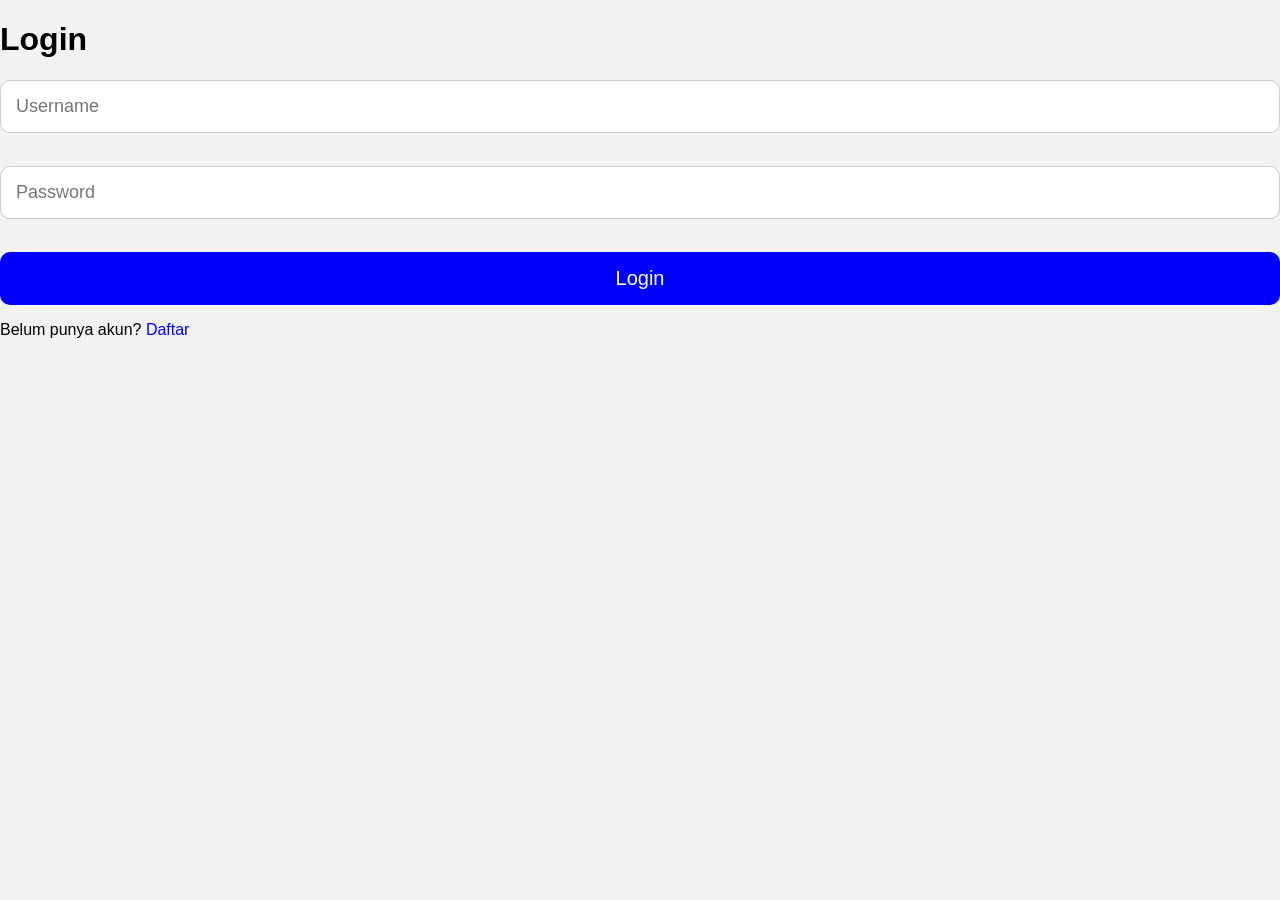
<file: login.html>
<!DOCTYPE html>
<html>
<head>
  <title>Login</title>
  <link rel="stylesheet" href="style.css">
</head>
<body>

<div class="box">
  <h1>Login</h1>

  <input type="text" id="username" placeholder="Username"><br><br>
  <input type="password" id="password" placeholder="Password"><br><br>

  <button onclick="login()">Login</button>

  <p>Belum punya akun? <a href="register.html">Daftar</a></p>
</div>

<script>
function login() {
  let user = document.getElementById("username").value;
  let pass = document.getElementById("password").value;

  let simpanUser = localStorage.getItem("username");
  let simpanPass = localStorage.getItem("password");

  if(user === simpanUser && pass === simpanPass){
      alert("Login berhasil!");
      window.location.href = "produk.html";
  } else {
      alert("Username atau password salah!");
  }
}
</script>

</body>
</html>
</file>
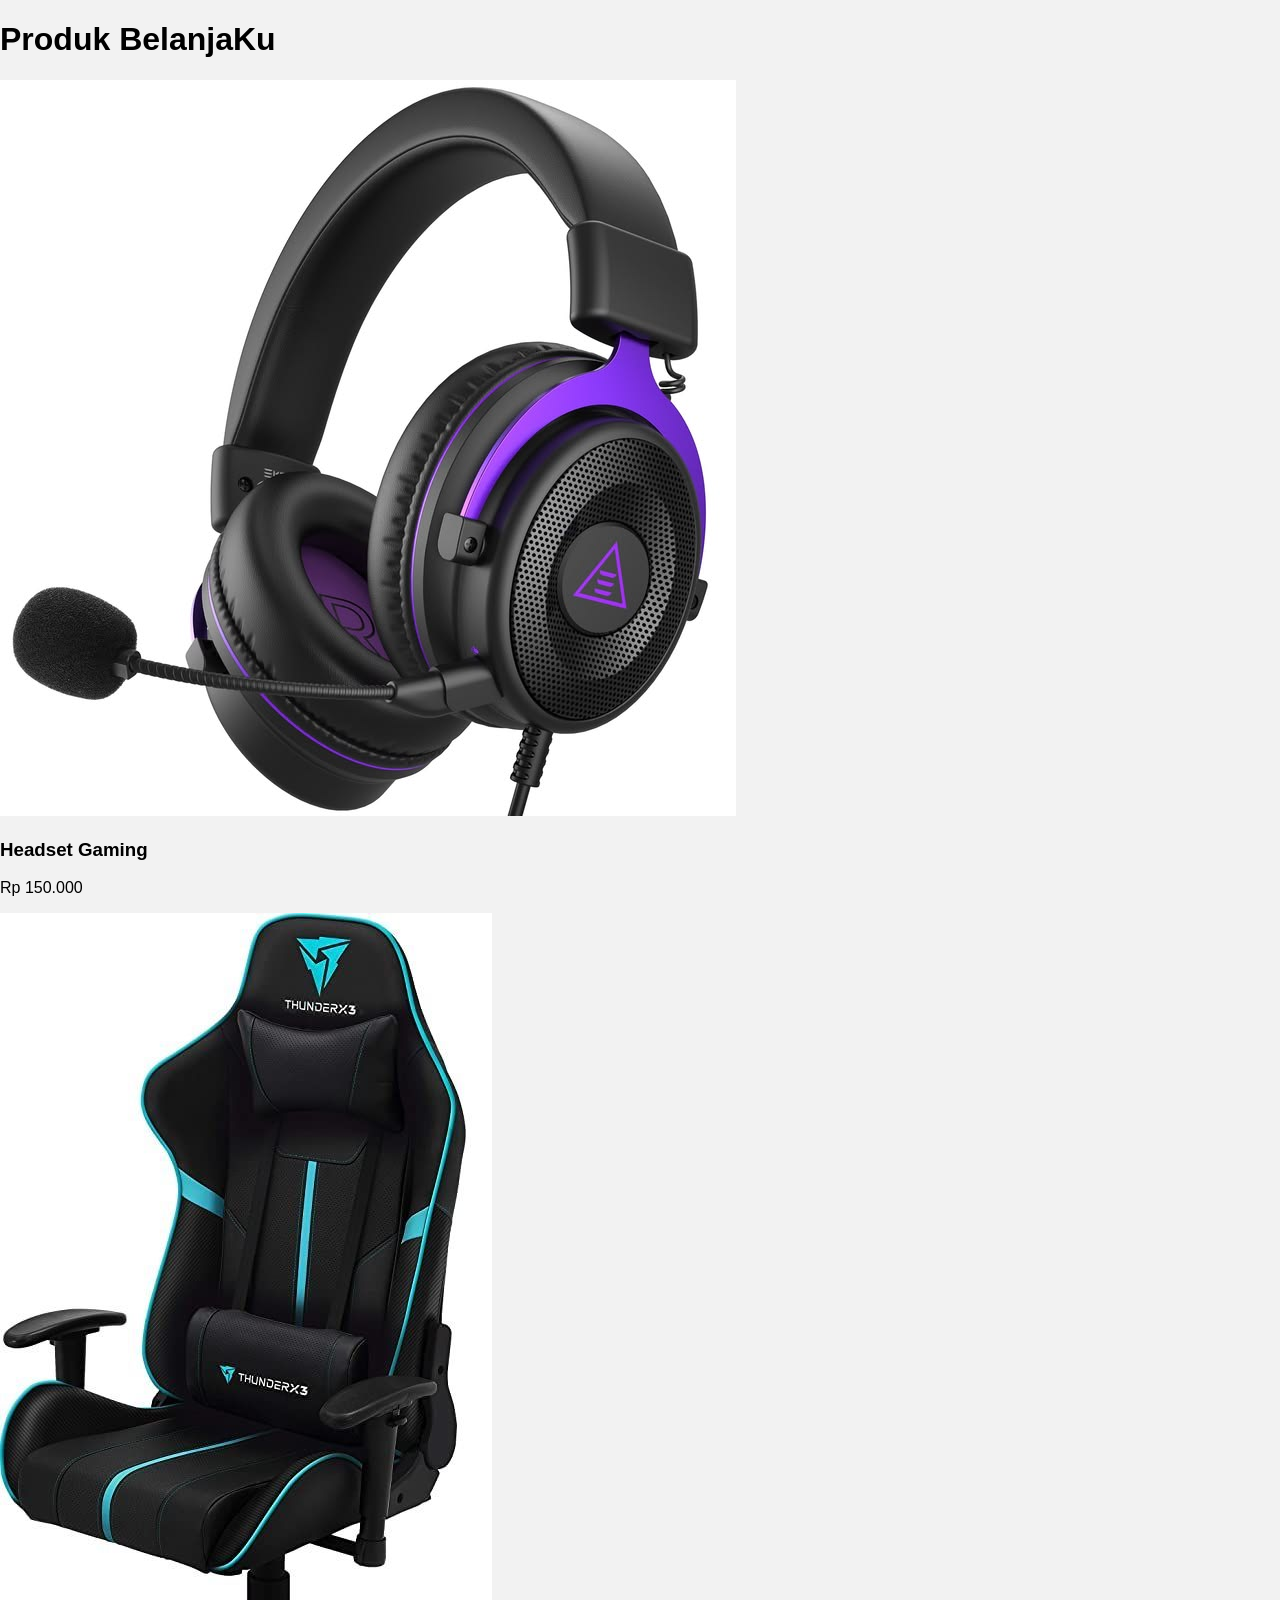
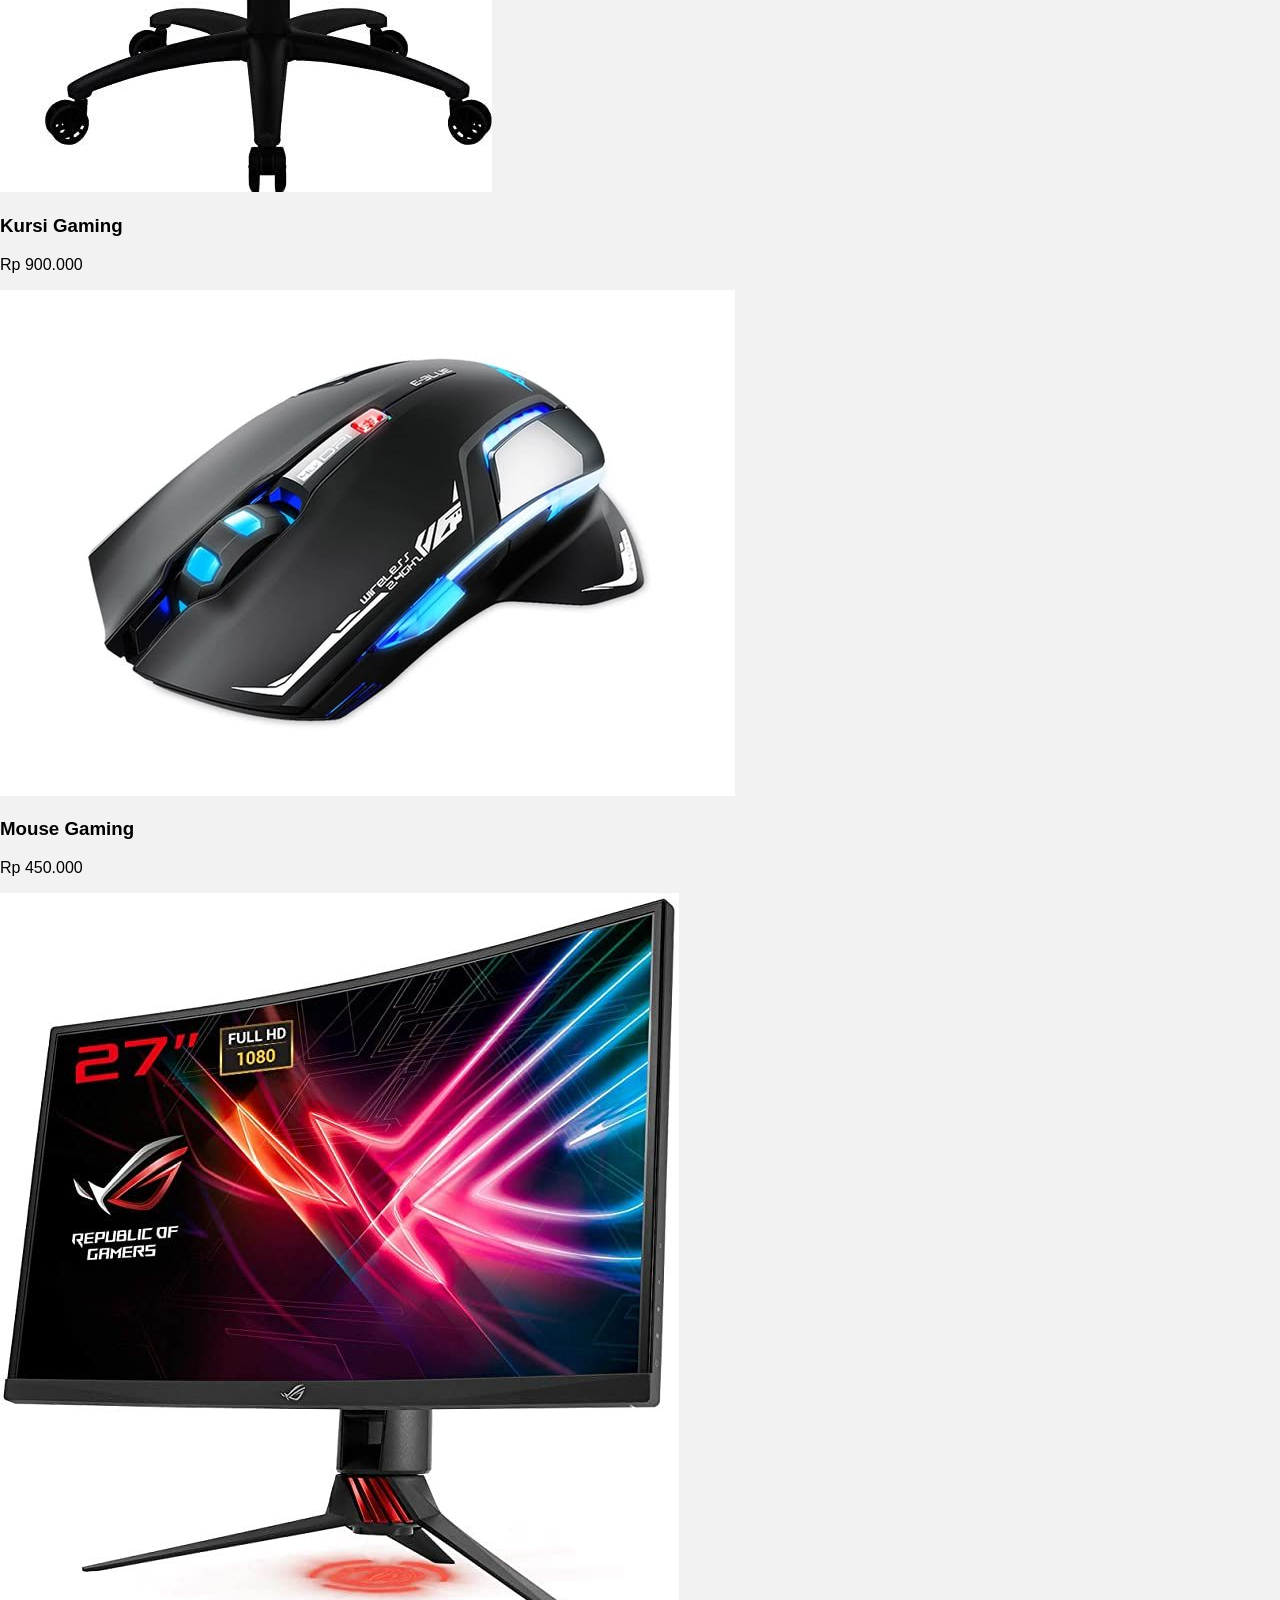
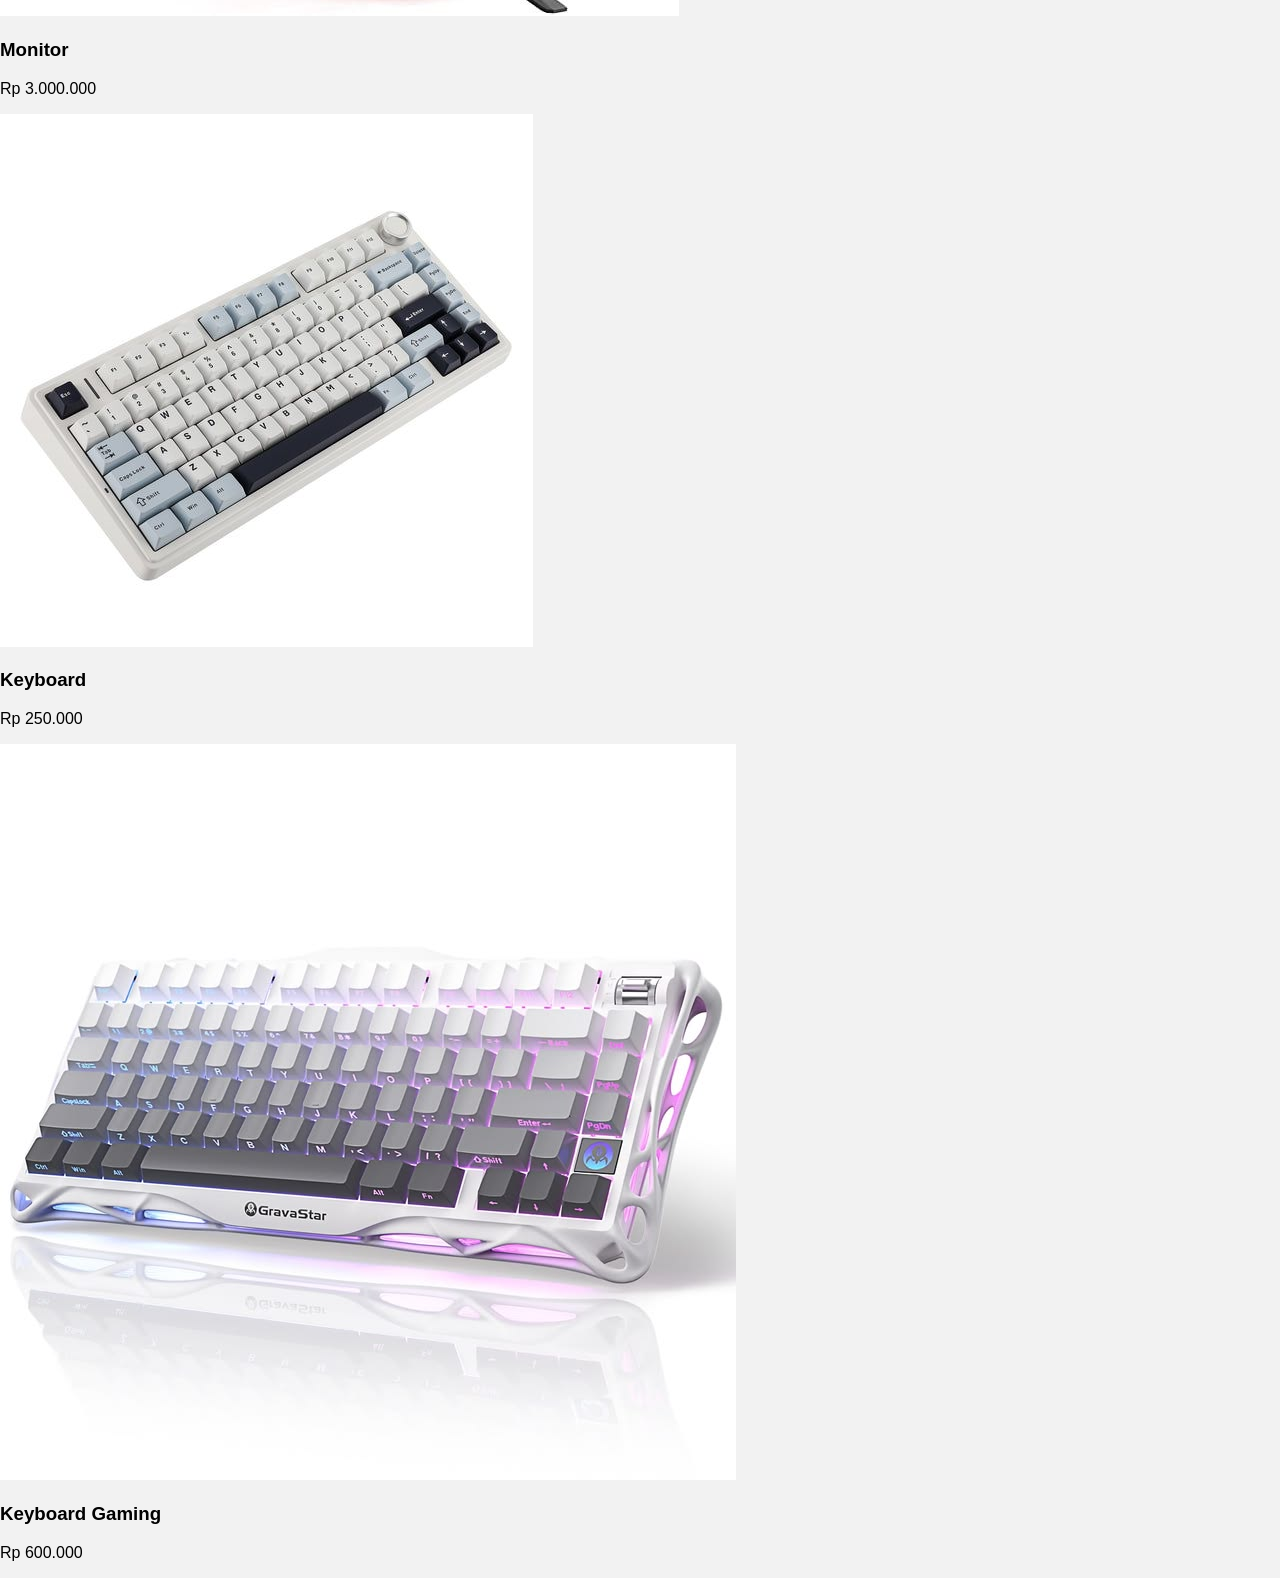
<file: produk.html>
<!DOCTYPE html>
<html>
<head>
  <title>Produk</title>
  <link rel="stylesheet" href="style.css">
</head>
<body>

<h1>Produk BelanjaKu</h1>

<div class="produk-container">

  <div class="produk-card">
    <img src="headset.jpg">
    <h3>Headset Gaming</h3>
    <p>Rp 150.000</p>
  </div>

  <div class="produk-card">
    <img src="kursi.jpg">
    <h3>Kursi Gaming</h3>
    <p>Rp 900.000</p>
  </div>

  <div class="produk-card">
    <img src="mouse.jpg">
    <h3>Mouse Gaming</h3>
    <p>Rp 450.000</p>
  </div>

  <div class="produk-card">
    <img src="monitor.jpg">
    <h3>Monitor</h3>
    <p>Rp 3.000.000</p>
  </div>

  <div class="produk-card">
    <img src="keyboard.jpg">
    <h3>Keyboard</h3>
    <p>Rp 250.000</p>
  </div>

  <div class="produk-card">
    <img src="keyboard gaming.jpg">
    <h3>Keyboard Gaming</h3>
    <p>Rp 600.000</p>
  </div>

</div>

</body>
</html>
</file>
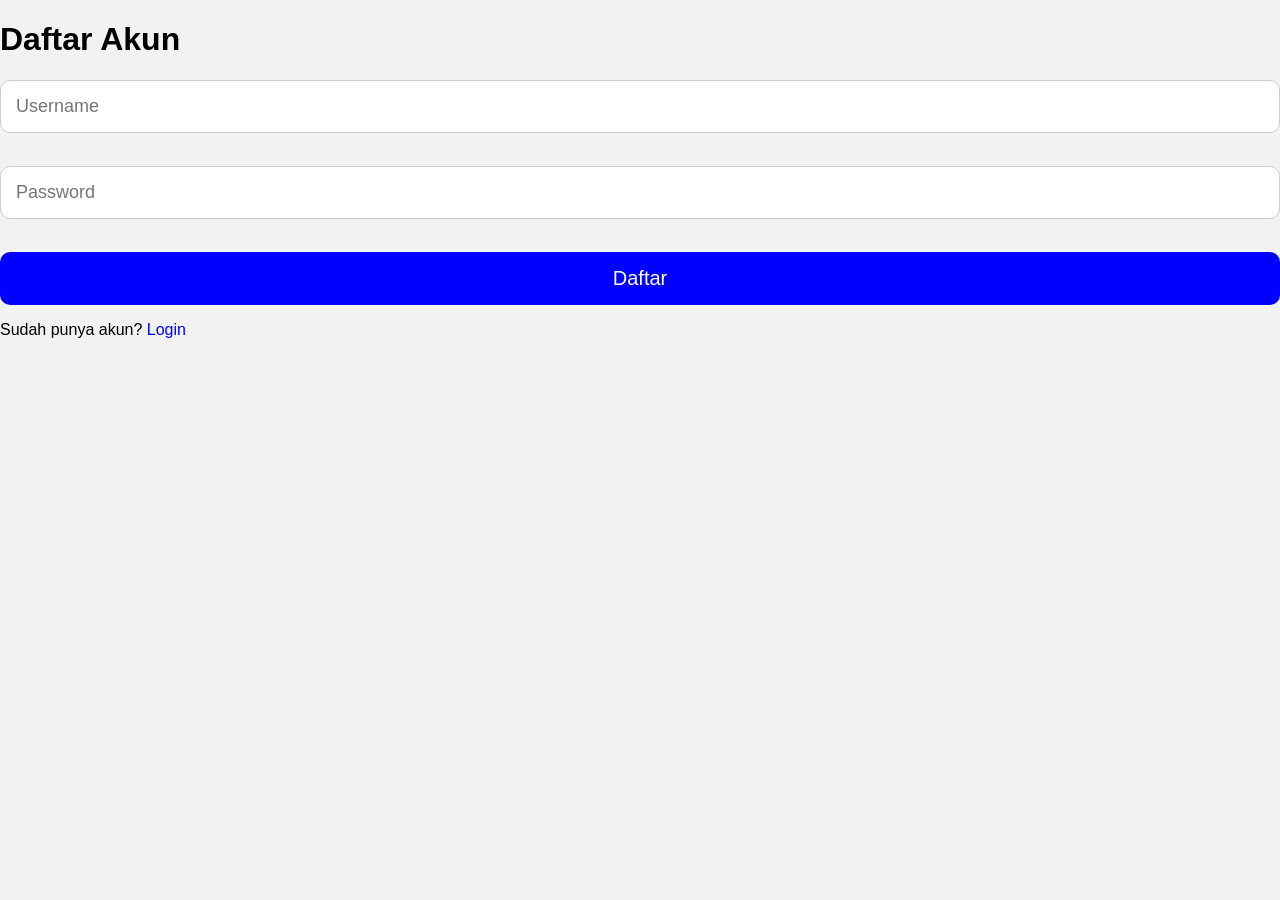
<file: register.html>
<!DOCTYPE html>
<html>
<head>
  <title>Daftar</title>
  <link rel="stylesheet" href="style.css">
</head>
<body>

<div class="box">
  <h1>Daftar Akun</h1>

  <input type="text" id="username" placeholder="Username"><br><br>
  <input type="password" id="password" placeholder="Password"><br><br>

  <button onclick="daftar()">Daftar</button>

  <p>Sudah punya akun? <a href="login.html">Login</a></p>
</div>

<script>
function daftar() {
  let user = document.getElementById("username").value;
  let pass = document.getElementById("password").value;

  localStorage.setItem("username", user);
  localStorage.setItem("password", pass);

  alert("Pendaftaran berhasil!");
  window.location.href = "login.html";
}
</script>

</body>
</html>
</file>
<file: style.css>
/* UMUM */
body{
  margin:0;
  padding:0;
  font-family:Arial, sans-serif;
  background:#f2f2f2;
}

/* DAFTAR & LOGIN */
.container{
  display:flex;
  justify-content:center;
  align-items:center;
  min-height:100vh;
  padding:20px;
}

.card{
  background:white;
  width:100%;
  max-width:350px;
  padding:25px;
  border-radius:15px;
  box-shadow:0 4px 10px rgba(0,0,0,0.1);
}

.card h1{
  font-size:32px;
  text-align:center;
  margin-bottom:20px;
}

input{
  width:100%;
  padding:15px;
  margin-bottom:15px;
  font-size:18px;
  border:1px solid #ccc;
  border-radius:10px;
  box-sizing:border-box;
}

button{
  width:100%;
  padding:15px;
  background:blue;
  color:white;
  border:none;
  border-radius:10px;
  font-size:20px;
  cursor:pointer;
}

a{
  color:blue;
  text-decoration:none;
}

/* HEADER */
header{
  background:white;
  padding:15px;
  text-align:center;
  box-shadow:0 2px 6px rgba(0,0,0,0.1);
}

header h1{
  margin:0;
  font-size:28px;
}

/* PRODUK */
.products{
  padding:20px;
}

.products h2{
  text-align:center;
  font-size:26px;
  margin-bottom:20px;
}

.product-grid{
  display:grid;
  grid-template-columns:repeat(2,1fr);
  gap:15px;
}

.product-card{
  background:white;
  padding:12px;
  border-radius:12px;
  text-align:center;
  box-shadow:0 2px 8px rgba(0,0,0,0.1);
}

.product-card img{
  width:100%;
  height:120px;
  object-fit:cover;
  border-radius:8px;
}

.product-card h3{
  margin:10px 0 5px;
  font-size:18px;
}

.product-card p{
  color:blue;
  font-weight:bold;
  margin:0;
}

/* CHECKOUT */
.checkout{
  padding:20px;
}

.checkout-box{
  background:white;
  padding:20px;
  border-radius:15px;
  box-shadow:0 2px 8px rgba(0,0,0,0.1);
}

.checkout h2{
  text-align:center;
}

.checkout p{
  font-size:18px;
}

.qty{
  display:flex;
  align-items:center;
  justify-content:center;
  gap:10px;
  margin:15px 0;
}

.qty button{
  width:45px;
  padding:10px;
}

.qty span{
  font-size:22px;
  font-weight:bold;
}

.checkout select{
  width:100%;
  padding:12px;
  font-size:18px;
  border-radius:8px;
  margin-top:10px;
  margin-bottom:15px;
}
</file>
